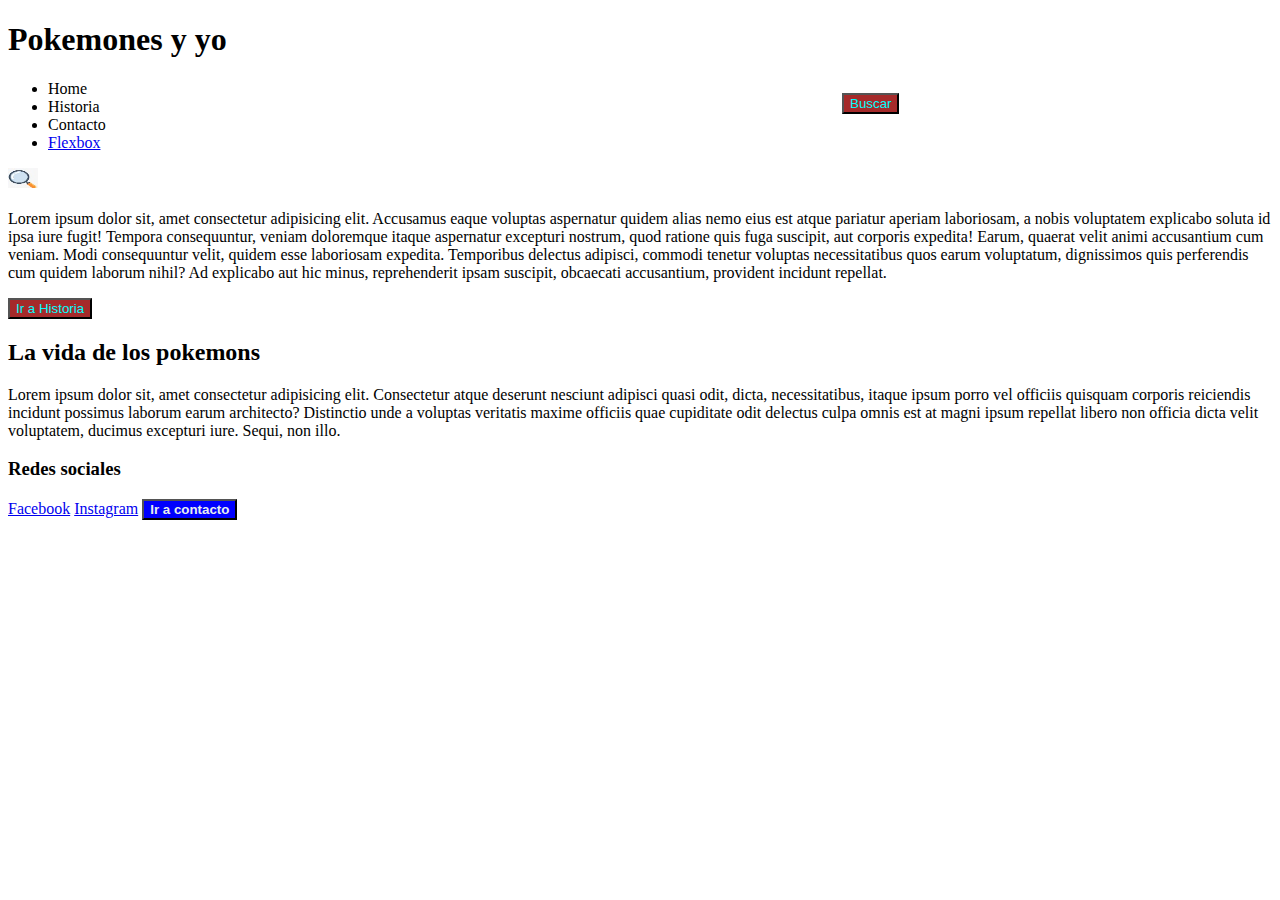
<file: C4 CSS/demo/index.html>
<!DOCTYPE html>
<html lang="en">
<head>
    <meta charset="UTF-8">
    <meta name="viewport" content="width=device-width, initial-scale=1.0">
    <link rel="stylesheet" href="estilo.css">
    <title>Mi pagina de pokemon</title>
</head>
<body>
    <header>
        <h1> Pokemones y yo</h1>
        <nav>
            <ul>
                <li>Home</li>
                <li>Historia</li>
                <li>Contacto</li>
                <li>
                    <a href="flexbox.html">Flexbox</a>
                </li>
            </ul>
        </nav>
        <img src="./img/lupa.png" alt="lupa" id="lupa"

        <input type="text">
        <button class="botonRojo moverBoton">Buscar</button>
        
    <!--Seccion Principal-->
    <main>
        <section>
            <article>
                <p>Lorem ipsum dolor sit, amet consectetur adipisicing elit. Accusamus eaque voluptas aspernatur quidem alias nemo eius est atque pariatur aperiam laboriosam, a nobis voluptatem explicabo soluta id ipsa iure fugit!
                Tempora consequuntur, veniam doloremque itaque aspernatur excepturi nostrum, quod ratione quis fuga suscipit, aut corporis expedita! Earum, quaerat velit animi accusantium cum veniam. Modi consequuntur velit, quidem esse laboriosam expedita.
                Temporibus delectus adipisci, commodi tenetur voluptas necessitatibus quos earum voluptatum, dignissimos quis perferendis cum quidem laborum nihil? Ad explicabo aut hic minus, reprehenderit ipsam suscipit, obcaecati accusantium, provident incidunt repellat.</p>  
            </article>
            <button class="botonRojo">Ir a Historia</button>
        </section>
        
        <section>
            <article>
                <h2>La vida de  los pokemons</h2>
                <p>Lorem ipsum dolor sit, amet consectetur adipisicing elit. Consectetur atque deserunt nesciunt adipisci quasi odit, dicta, necessitatibus, itaque ipsum porro vel officiis quisquam corporis reiciendis incidunt possimus laborum earum architecto?
                Distinctio unde a voluptas veritatis maxime officiis quae cupiditate odit delectus culpa omnis est at magni ipsum repellat libero non officia dicta velit voluptatem, ducimus excepturi iure. Sequi, non illo.</p>
            </article>
        </section>
    </main>
    <footer>
        <h3>Redes sociales</h3>
        <a href="facebook.com">Facebook</a>
        <a href="instagram.com">Instagram</a>
        <button class="botonAzul">Ir a contacto</button>
    </footer>

    </header>
</body>
</html>
</file>
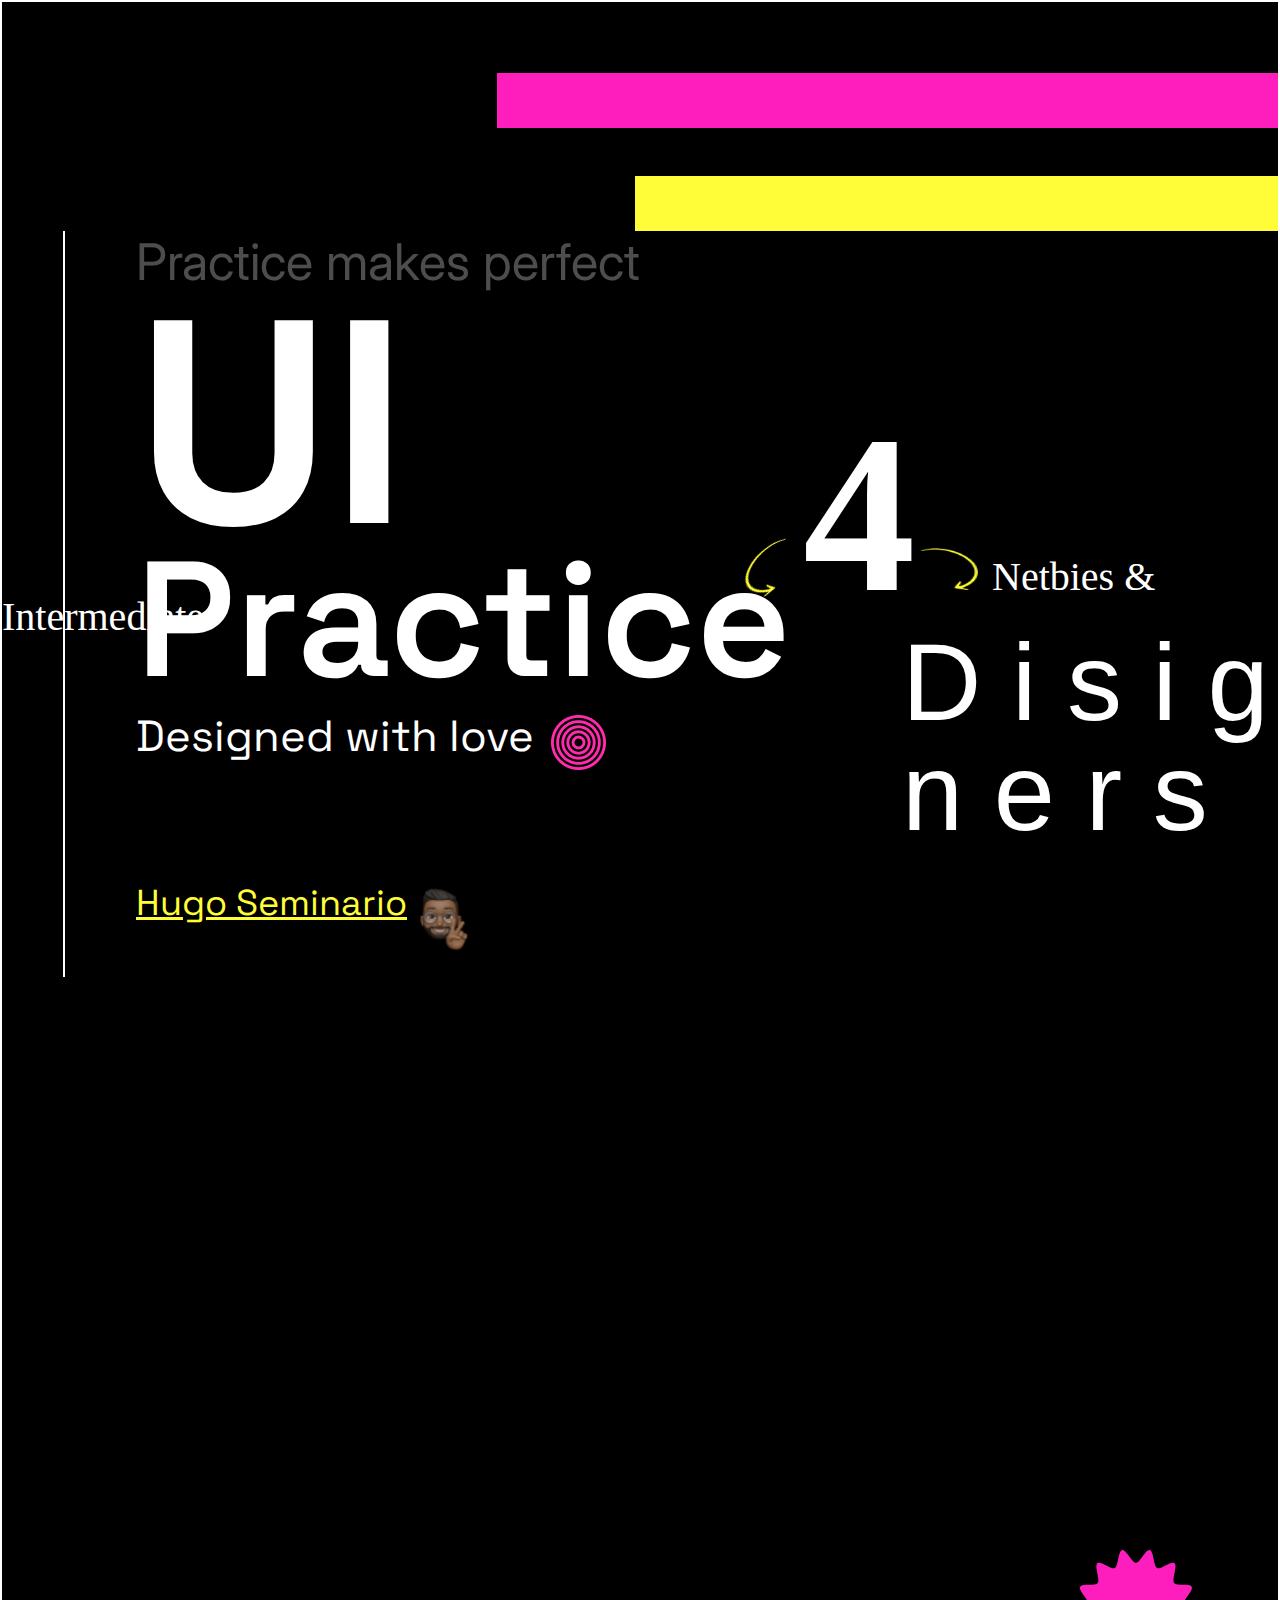
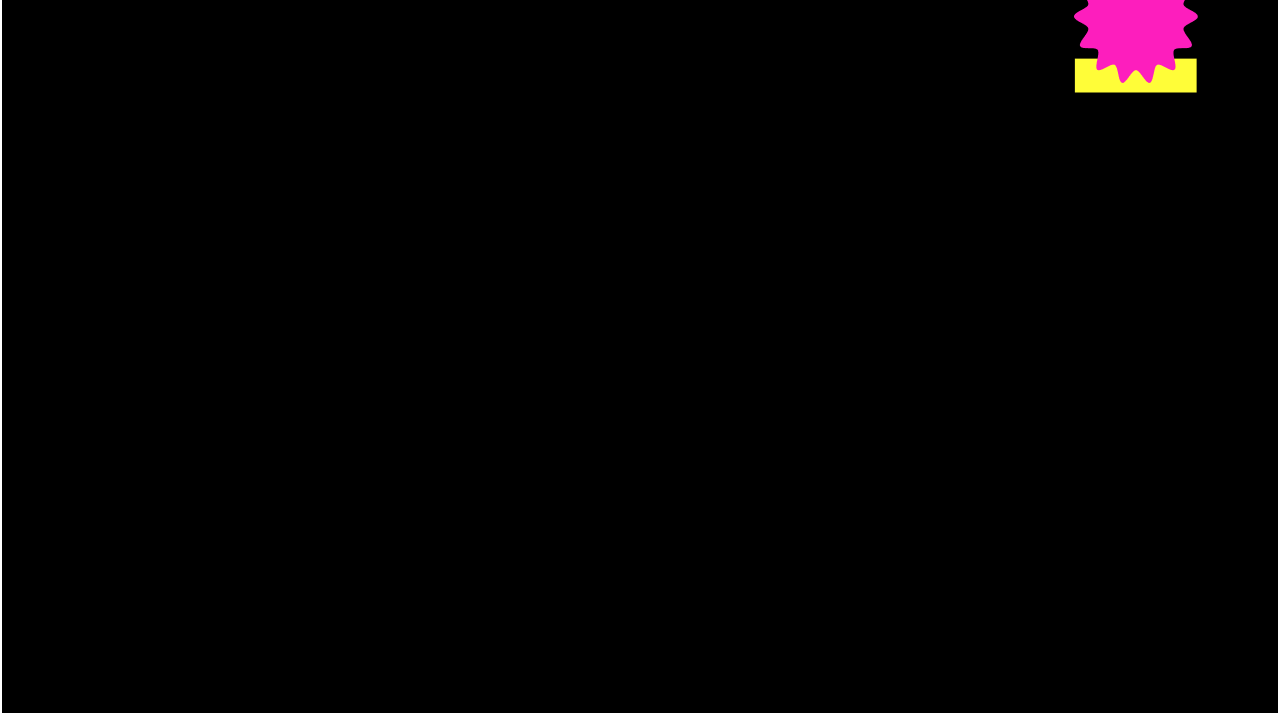
<file: C4 CSS/homework-cliente/index.html>
<!DOCTYPE html>
<html lang="en">
<head>
    <meta charset="UTF-8">
    <meta name="viewport" content="width=device-width, initial-scale=1.0">
    <link rel="stylesheet" href="reset.css">
    <link rel="preconnect" href="https://fonts.googleapis.com">
    <link rel="preconnect" href="https://fonts.gstatic.com" crossorigin>
    <link href="https://fonts.googleapis.com/css2?family=Inter:wght@400&display=swap" rel="stylesheet">

    <link href="https://fonts.googleapis.com/css2?family=Space+Grotesk:wght@300..400&display=swap" rel="stylesheet">
    <link href ="https://fonts.cdnfonts.com/css/sevillana" rel="stylesheet">
    <link href="https://fonts.cdnfonts.com/css/billgates" rel="stylesheet">
                
                
    
                            

    <link rel="stylesheet" href="reset.css">
    <link rel="stylesheet" href="index.css">
    <title>UI Practice</title>
</head>
<body>
    <header>
        <!--se usa # en css-->
        <div id="caja-rosada"></div>
        <div id="caja-amarilla"></div>
    </header>
    <main>
        <div id="contenedorcon4">
            <section id="contenedor-practice">
                <article>
                    <h1>Practice makes perfect</h1>
                    <span id="ui">UI</span>
                    <h2 id="practice">Practice</h2>
                    
                    <div id="design-circulorosa">
                        <h2 id="designlove">Designed with love</h2>
                        <img src="assets/img/Group.png" alt="circulorosa">
                    </div>

                    <div id="autor-avatar">
                        <h2>
                            <a href="#" id="autor">Hugo Seminario</a>
                        </h2>
                        <img src="assets/img/Male Memojis.png" alt="avatar">
                    </div>

                </article>
            </section>
        
        
            <section id="contenedor4">
                <article>
                    <img src="assets/img/XMLID_35_I.png" alt="flecha izq" id="flechaizq">
                    <span id="numero4">4</span>
                    <img src="assets/img/XMLID_35_.png" alt="flecha der" id="flechader">
                </article>
            </section>
        </div>
        
        <section>
            <article>
                <span id="netbies-intermediate">Netbies & Intermediate</span>
                <h2 id="disigners">D i s i g n e r s</h2>
            </article>
        </section>
    </main>
    <footer>
        <div id="contenedor-estrellarosa">
        <img src="assets/img/Frame 4.png" alt="estrella rosa">
        </div>
    </footer>
</body>
</html>
</file>
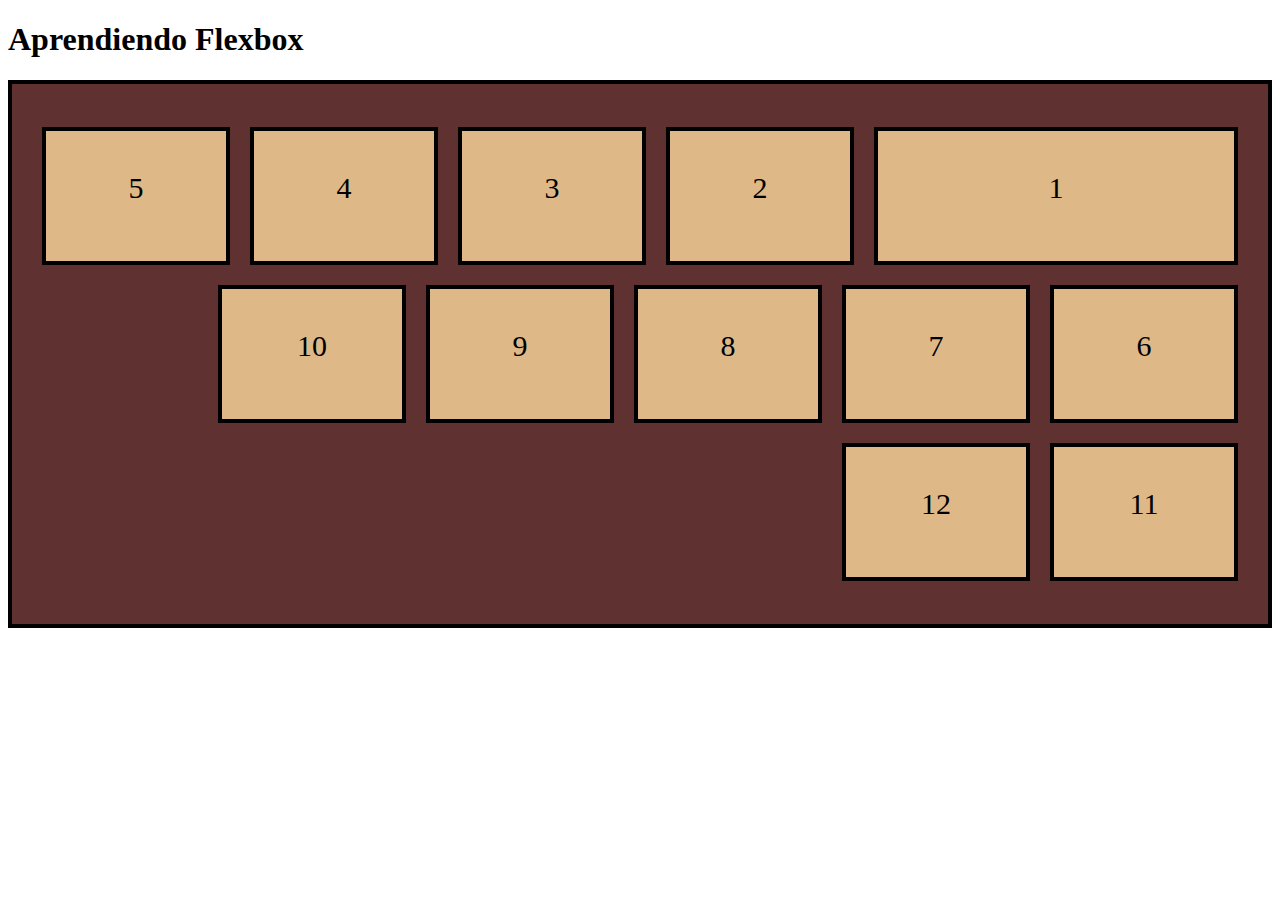
<file: C4 CSS/demo/flexbox.html>
<!DOCTYPE html>
<html lang="es">
<head>
    <meta charset="UTF-8">
    <meta name="viewport" content="width=device-width, initial-scale=1.0">
    <link rel="stylesheet" href="flexbox.css">
    <title>flexbox</title>

</head>
<body>
    <h1 class="hover">Aprendiendo Flexbox</h1>
    <section class="contenedor">
        <div  class="caja" style="flex-grow: 10;">1</div>
        <div class="caja">2</div>
        <div class="caja">3</div>
        <div class="caja">4</div>
        <div class="caja">5</div>
        <div class="caja">6</div>
        <div class="caja">7</div>
        <div class="caja">8</div>
        <div class="caja">9</div>
        <div class="caja">10</div>
        <div class="caja">11</div>
        <div class="caja">12</div>
    </section>
</body>
</html>
</file>
<file: C4 CSS/demo/estilo.css>
img {
    width: 30px;
    height: 20px;
}
.botonRojo {
    background-color: brown;
    color: aqua;
    font-weight: 500px;
}

.botonAzul {
    background-color: blue;
    color: rgb(231, 238, 238);
    font-weight: 600;
}

.moverBoton {
    position: relative;
    left: 800px;
    bottom: 80px;
}
</file>
<file: C4 CSS/homework-cliente/index.css>
body {
    width: 1920;
    height: 1150;

    border: 2px solid white;
    background-color: black;
    color: white;
}
header {
    display: flex;
    flex-direction: column;
    align-items: flex-end;
   
}

footer {
    display: flex;
    justify-content: flex-end;
}

main {
   
}

#caja-rosada {
    width: 781px;
    height: 55px;
    flex-shrink: 0;
    background-color:  #fd1ebd;
    margin-top: 71px;
}
#caja-amarilla {
    width: 643px;
    height: 55px;
    flex-shrink: 0;
    background-color:  #fffd38;
    margin-top: 48px;
}

#contenedor-practice {
    width: 725px;
    height: 746px;
    margin-left: 61px;
    border-left: 2px solid white;
    padding-left: 71px;
}

#contenedor-practice h1 {
    color: rgba(255, 255, 255, 0.3);

  
    font-family: "Inter", sans-serif;
    font-optical-sizing: auto;
    font-weight: 700;
    font-style: normal;
    font-variation-settings: "slnt" 0;
    

    font-size: 50.4px;
    font-style: normal;
    font-weight: 400;
    line-height: normal;
}
#ui {
   
    /*super poner elementos ui*/
    position: relative;
    bottom: 54px;
}
#contenedor-practice span {
    
    font-family: "Space Grotesk", sans-serif;
    font-optical-sizing: auto;
    font-style: normal;
    font-size: 289.846px;
    font-style: normal;
    font-weight: 700;
    line-height: normal;
}

#practice {
   
    font-family: "Space Grotesk", sans-serif;
    font-optical-sizing: auto;
    font-size: 163.445px;
    font-style: normal;
    font-weight: 600;
    font-style: normal;
    position: relative;
    bottom: 124px;
}

#designlove {
    font-family: "Space Grotesk", sans-serif;
    font-optical-sizing: auto;
    font-size: 43.493px;
    font-style: normal;
    font-weight: 400;
    font-style: normal;
    
}
#design-circulorosa {
    display: flex;
    position: relative;
    bottom: 110px;
   
}

#design-circulorosa img {
    width: 55px;
    height: 55px;
    margin-left: 17px;
}
#autor {
    color: #fffd38;
    font-family: "Inter", sans-serif;
    font-family: "Space Grotesk", sans-serif;
    font-size: 36px;
    font-style: normal;
    font-weight: 400;
    line-height: normal;
    text-decoration-line: underline;
}

#autor-avatar img {
    width: 80px;
    height: 80px;
}

#autor-avatar {
    display: flex;
}

#numero4 {
    color: #fff;
    font-family: "Brush Script MT", cursive; font-size: 225px; font-style: normal; font-variant: normal; font-weight: 700; line-height: 26.4px; } h3 { font-family: "Brush Script MT", cursive; font-size: 14px; font-style: normal; font-variant: normal; font-weight: 700; line-height: 15.4px; } p { font-family: "Brush Script MT", cursive; font-size: 14px; font-style: normal; font-variant: normal; font-weight: 400; line-height: 20px; } blockquote { font-family: "Brush Script MT", cursive; font-size: 21px; font-style: normal; font-variant: normal; font-weight: 400; line-height: 30px; } pre { font-family: "Brush Script MT", cursive; font-size: 13px; font-style: normal; font-variant: normal; font-weight: 400; line-height: 18.5714px;
    font-size: 225.638px;
    font-style: normal;
    font-weight: 400;
    line-height: normal;                                            
    
}

#contenedor4 {
    margin-top: 220px;
    width: 240px;
    height: 426px;
    position: relative;
    right: 120px;
    top: 50px;

}

#contenedorcon4 {
    display: flex;
}

#flechaizq {
    width: 58.063px;
    height: 41.556px;
    transform: rotate(-30deg);
    flex-shrink: 0;
}

#flechader {
    width: 58.063px;
    height: 41.556px;
    
    flex-shrink: 0;
}

#contenedor-estrellarosa {
    width: 123px;
    height: 132.89px;
    position: relative;
    bottom: 630px;
    margin-right: 81px;
    margin-top: 3px;
}

#netbies-intermediate {
    font-size: 40px;
    position: relative;
    bottom: 420px;
    margin-left: 990px;
    margin-bottom: 20px;

}

#disigners {
    font-family: 'Billgates', sans-serif;                                                                                
    font-size: 110px;
    position: relative;
    bottom: 430px;
    margin-left: 900px;
    margin-bottom: 900px;
}
</file>
<file: C4 CSS/demo/flexbox.css>
.contenedor .caja{
    background-color: burlywood;
    padding: 40px;
    border: 4px solid black;
    width: 100px;
    height: 50px;
    margin: 10px;
    text-align: center;
    font-size: 30px;
}

.contenedor {
    display: flex;
    background-color: rgb(95, 49, 49);
    padding: 20px;
    border: 4px solid black;
    flex-direction: row-reverse;

    height: 500px;
    /*align-items: center;
    align-items: normal;*/

    flex-wrap: wrap;
    align-content: center;

}

.titulo {
    color: yellow;
    background-color: black;
    
}

/*como hacer un hover*/
    
.hover:hover {
    color: black;
    background-color: yellow;
    
}
</file>
